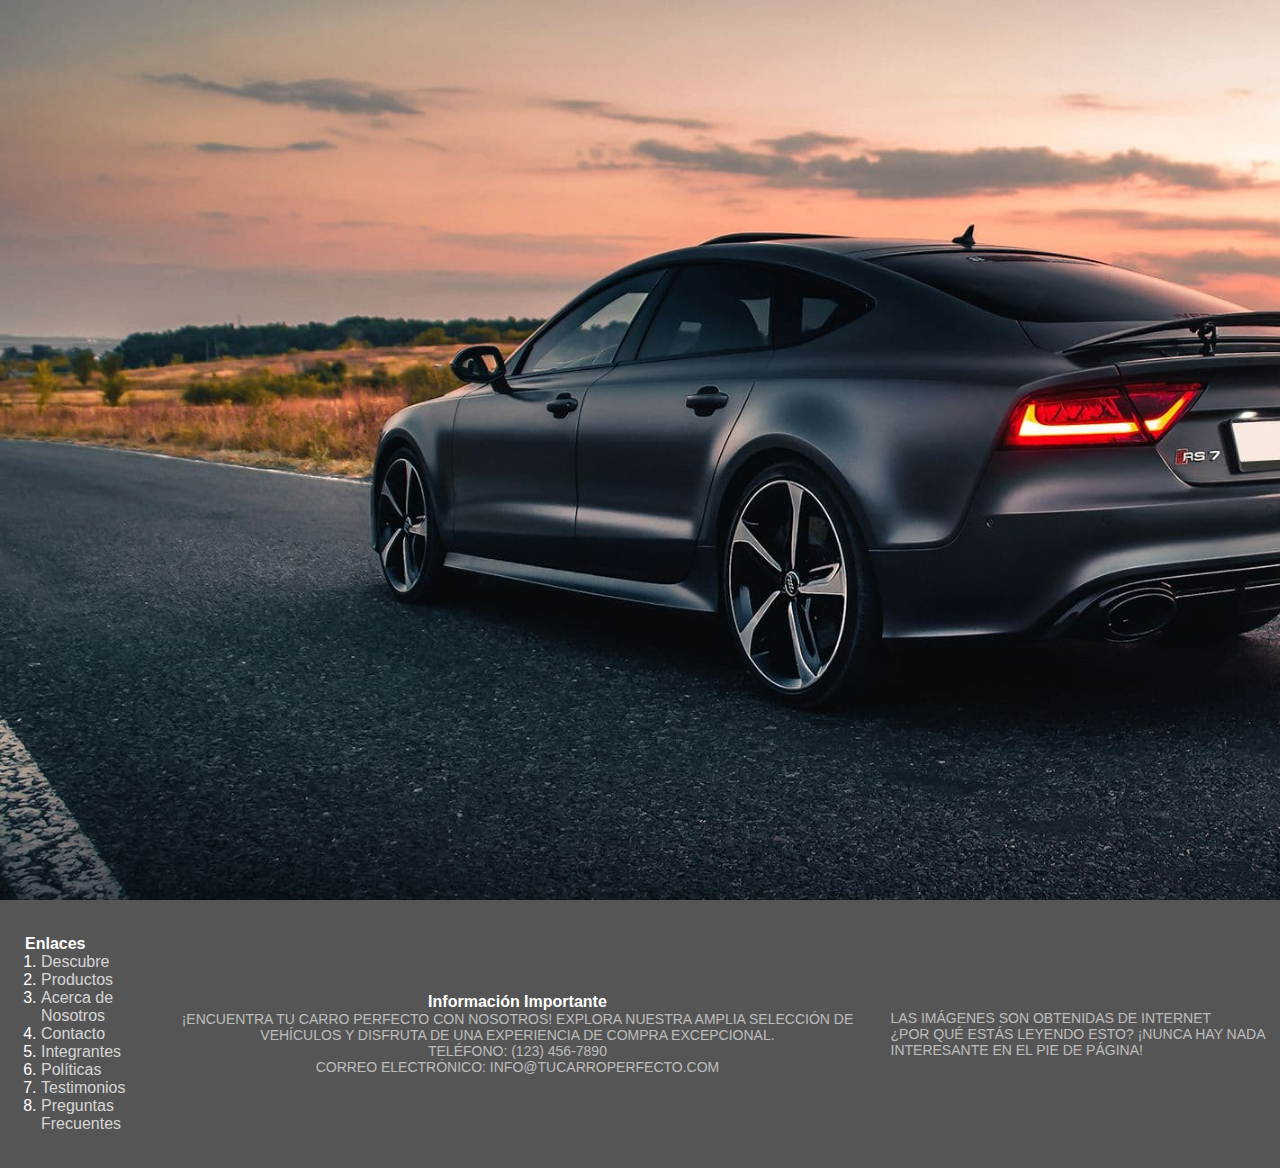
<file: index.html>
<!DOCTYPE html>
<html lang="en">

<head>
  <meta charset="UTF-8">
  <meta name="viewport" content="width=device-width, initial-scale=1.0">
  <title>Projecto HTML5 CCS</title>
  <link rel="stylesheet" href="css/main.css">
<meta name="keywords" content="HTML, carros, proyecto">
  <meta name="description" content="Esta pagina ofrece ventas de automóviles de segunda mano con enfoque en la calidad, la variedad y la confianza.">
</head>

  <body>
    <header>
      <h2><a href="/">AutosGarden</a></h2>
      <nav>
        <li><a href="pages/carros.html">Descubre</a></li>
        <li><a href="pages/products.html">Productos</a></li>
        <li><a href="pages/about.html">Acerca de Nosotros</a></li>
        <li><a href="pages/contact.html">Contacto</a></li>
        <li><a href="pages/integrantes.html">Integrantes</a></li>
        <li><a href="pages/policies.html">Politicas</a></li>
        <li><a href="pages/testi.html">Testimonios</a></li>
        <li><a href="pages/faq.html">FAQ</a></li>

      </nav>
    </header>

    <section class="hero">
      <div class="background-image"></div>
      <div class="hero-content-area">
        <h1>Conduce el auto de tus sueños HOY</h1>
        <h3>La vida es una fiesta</h3>
        <a href="pages/contact.html" class="btn">Contactanos Ahora!</a>
      </div>
    </section>

    <footer>
      <div class="footer-links" style="margin: 15px;">
        <h4>Enlaces</h4>
        <ol>
          <li><a href="pages/carros.html">Descubre</a></li>
          <li><a href="pages/products.html">Productos</a></li>
          <li><a href="pages/about.html">Acerca de Nosotros</a></li>
          <li><a href="pages/contact.html">Contacto</a></li>
          <li><a href="pages/integrantes.html">Integrantes</a></li>
          <li><a href="pages/policies.html">Políticas</a></li>
          <li><a href="pages/testi.html">Testimonios</a></li>
          <li><a href="pages/faq.html">Preguntas Frecuentes</a></li>
        </ol>
      </div>
      <div class="footer-info" style="text-align: center; margin: 15px;">
        <h4>Información Importante</h4>
        <p>¡Encuentra tu carro perfecto con nosotros! Explora nuestra amplia
          selección de vehículos y disfruta de una experiencia de compra excepcional.</p>
        <p>Teléfono: (123) 456-7890</p>
        <p>Correo electrónico: info@tucarroperfecto.com</p>
      </div>
      <div class="footer-disclaimer">
        <p>Las imágenes son obtenidas de internet</p>
        <p>¿Por qué estás leyendo esto? ¡Nunca hay nada interesante en el pie de página!</p>
      </div>
    </footer>

  </body>

</html>
</file>
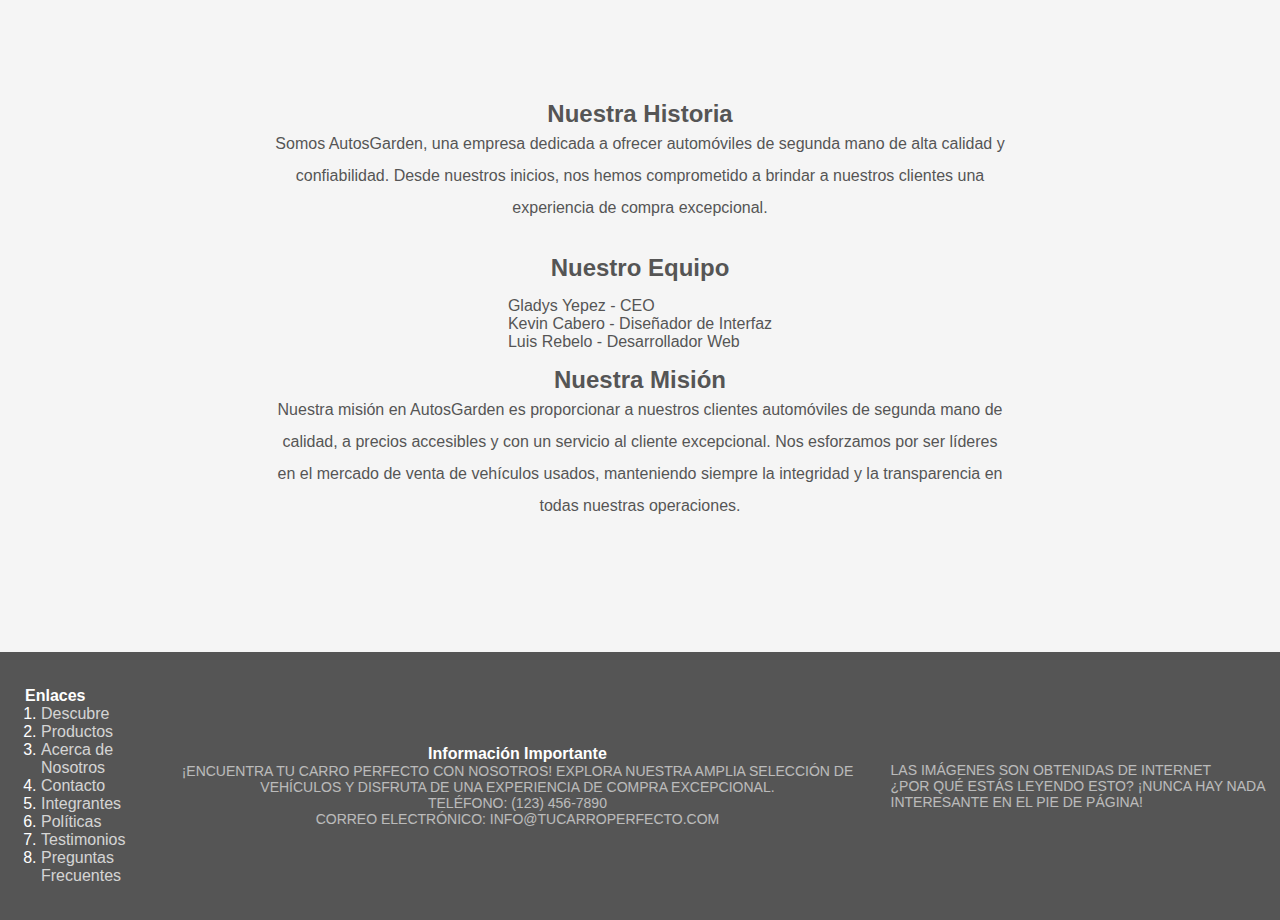
<file: pages/about.html>
<!DOCTYPE html>
<html lang="en">

<head>
  <meta charset="UTF-8">
  <meta name="viewport" content="width=device-width, initial-scale=1.0">
  <title>Projecto HTML5 CCS</title>
  <link rel="stylesheet" href="../css/main.css">
<meta name="keywords" content="HTML, carros, proyecto">
  <meta name="description" content="Esta pagina ofrece ventas de automóviles de segunda mano con enfoque en la calidad, la variedad y la confianza.">
</head>

  <body>
    <header>
      <h2><a href="../index.html">AutosGarden</a></h2>
      <nav>
        <li><a href="carros.html">Descubre</a></li>
        <li><a href="products.html">Productos</a></li>
        <li><a href="about.html">Acerca de Nosotros</a></li>
        <li><a href="contact.html">Contacto</a></li>
        <li><a href="integrantes.html">Integrantes</a></li>
        <li><a href="policies.html">Politicas</a></li>
        <li><a href="testi.html">Testimonios</a></li>
        <li><a href="faq.html">FAQ</a></li>

      </nav>
    </header>
    <section class="about-us">
      <h2>Nuestra Historia</h2>
      <p>Somos AutosGarden, una empresa dedicada a ofrecer automóviles de segunda mano de alta calidad y confiabilidad. Desde nuestros inicios, nos hemos comprometido a brindar a nuestros clientes una experiencia de compra excepcional.</p>
      <h2>Nuestro Equipo</h2>
      <div style="margin: 15px;">

        <ul>
            <li>Gladys Yepez - CEO</li>
            <li>Kevin Cabero - Diseñador de Interfaz</li>
            <li>Luis Rebelo - Desarrollador Web</li>
        </ul>
      </div>
      <h2>Nuestra Misión</h2>
      <p>Nuestra misión en AutosGarden es proporcionar a nuestros clientes automóviles de segunda mano de calidad, a precios accesibles y con un servicio al cliente excepcional. Nos esforzamos por ser líderes en el mercado de venta de vehículos usados, manteniendo siempre la integridad y la transparencia en todas nuestras operaciones.</p>
  </section>
    
    <footer>
      <div class="footer-links" style="margin: 15px;">
        <h4>Enlaces</h4>
        <ol>
          <li><a href="carros.html">Descubre</a></li>
          <li><a href="products.html">Productos</a></li>
          <li><a href="about.html">Acerca de Nosotros</a></li>
          <li><a href="contact.html">Contacto</a></li>
          <li><a href="integrantes.html">Integrantes</a></li>
          <li><a href="policies.html">Políticas</a></li>
          <li><a href="testi.html">Testimonios</a></li>
          <li><a href="faq.html">Preguntas Frecuentes</a></li>
        </ol>
      </div>
      <div class="footer-info" style="text-align: center; margin: 15px;">
        <h4>Información Importante</h4>
        <p>¡Encuentra tu carro perfecto con nosotros! Explora nuestra amplia
          selección de vehículos y disfruta de una experiencia de compra excepcional.</p>
        <p>Teléfono: (123) 456-7890</p>
        <p>Correo electrónico: info@tucarroperfecto.com</p>
      </div>
      <div class="footer-disclaimer">
        <p>Las imágenes son obtenidas de internet</p>
        <p>¿Por qué estás leyendo esto? ¡Nunca hay nada interesante en el pie de página!</p>
      </div>
    </footer>

  </body>

</html>
</file>
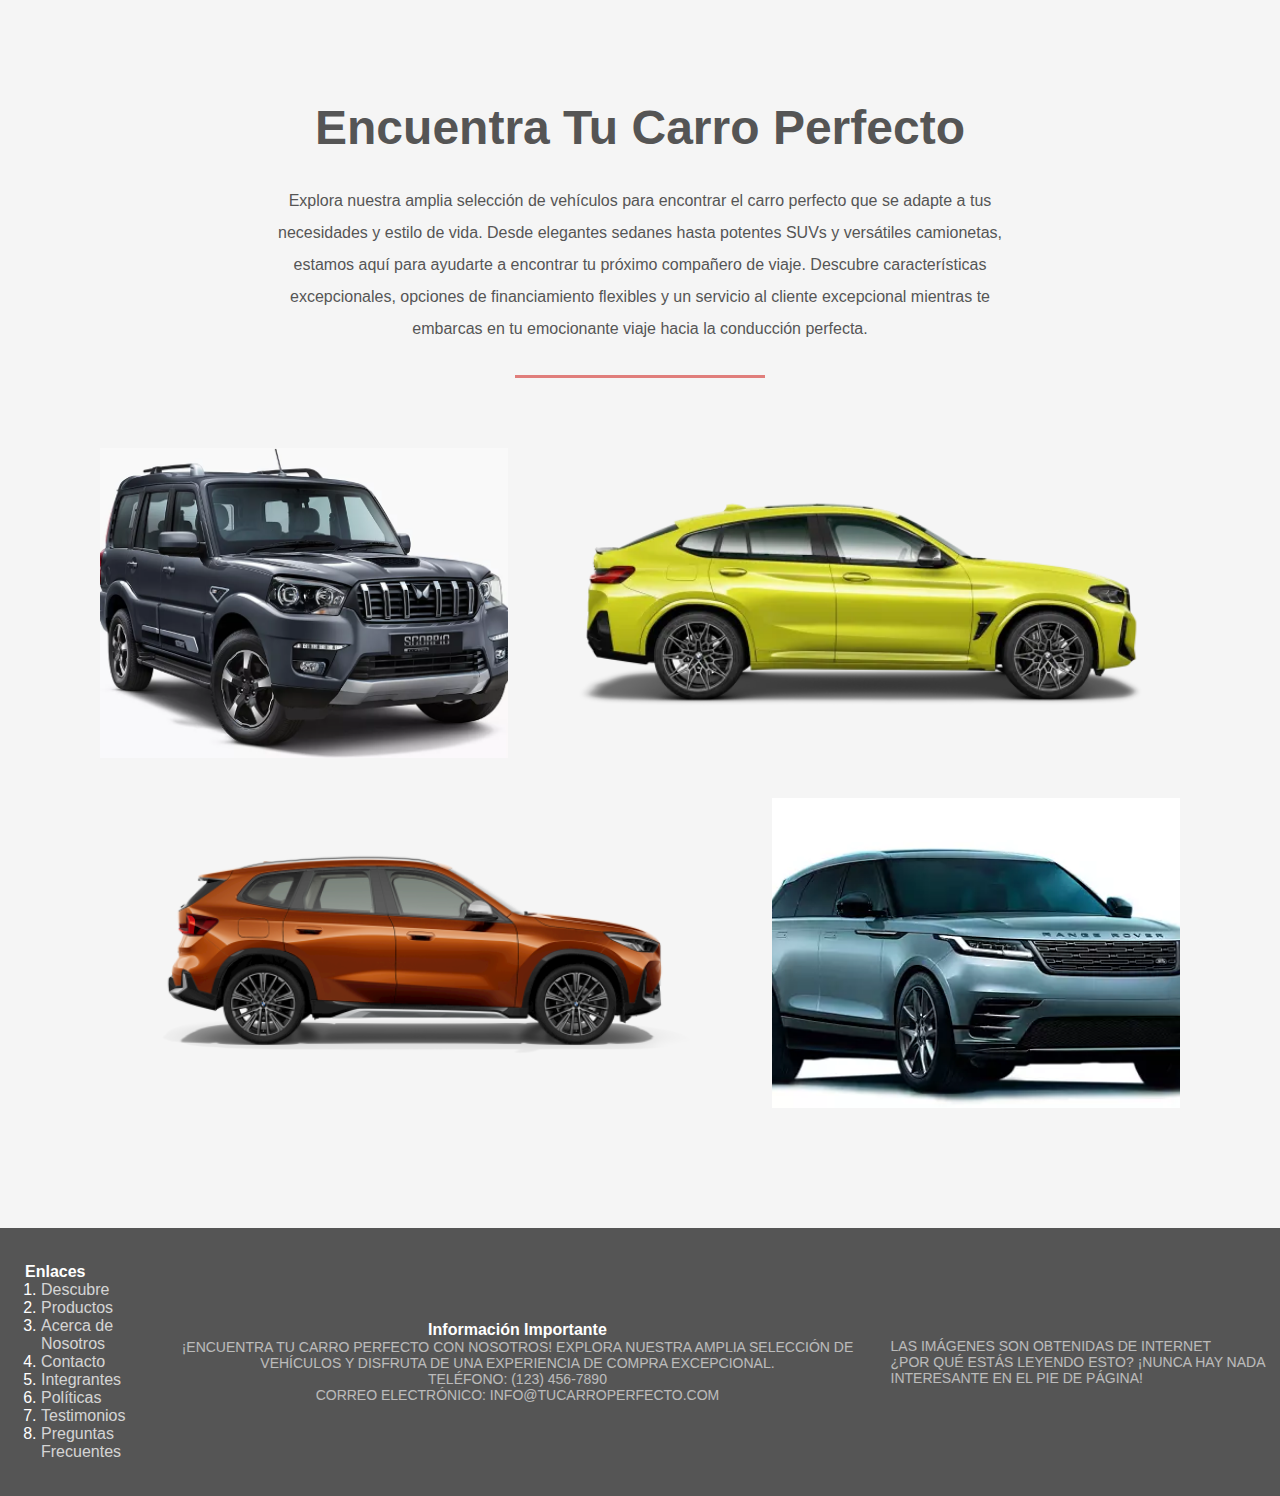
<file: pages/carros.html>
<!DOCTYPE html>
<html lang="en">

<head>
  <meta charset="UTF-8">
  <meta name="viewport" content="width=device-width, initial-scale=1.0">
  <title>Projecto HTML5 CCS</title>
  <link rel="stylesheet" href="../css/main.css">
<meta name="keywords" content="HTML, carros, proyecto">
  <meta name="description" content="Esta pagina ofrece ventas de automóviles de segunda mano con enfoque en la calidad, la variedad y la confianza.">
</head>

  <body>
    <header>
      <h2><a href="../index.html">AutosGarden</a></h2>
      <nav>
        <li><a href="carros.html">Descubre</a></li>
        <li><a href="products.html">Productos</a></li>
        <li><a href="about.html">Acerca de Nosotros</a></li>
        <li><a href="contact.html">Contacto</a></li>
        <li><a href="integrantes.html">Integrantes</a></li>
        <li><a href="policies.html">Politicas</a></li>
        <li><a href="testi.html">Testimonios</a></li>
        <li><a href="faq.html">FAQ</a></li>

      </nav>
    </header>


    <section class="destinations">
      <h3 class="title">Encuentra tu carro Perfecto</h3>
      <p>Explora nuestra amplia selección de vehículos para encontrar el carro perfecto que se adapte a tus necesidades
        y estilo de vida. Desde elegantes sedanes hasta potentes SUVs y versátiles camionetas, estamos aquí para
        ayudarte a encontrar tu próximo compañero de viaje. Descubre características excepcionales, opciones de
        financiamiento flexibles y un servicio al cliente excepcional mientras te embarcas en tu emocionante viaje hacia
        la conducción perfecta.</p>
      <hr>

      <ul class="grid">
        <li class="medium image-1"></li>
        <li class="md-large image-2"></li>
        <li class="md-large image-3"></li>
        <li class="medium image-4"></li>
      </ul>
    </section>

  
    <footer>
      <div class="footer-links" style="margin: 15px;">
        <h4>Enlaces</h4>
        <ol>
          <li><a href="carros.html">Descubre</a></li>
          <li><a href="products.html">Productos</a></li>
          <li><a href="about.html">Acerca de Nosotros</a></li>
          <li><a href="contact.html">Contacto</a></li>
          <li><a href="integrantes.html">Integrantes</a></li>
          <li><a href="policies.html">Políticas</a></li>
          <li><a href="testi.html">Testimonios</a></li>
          <li><a href="faq.html">Preguntas Frecuentes</a></li>
        </ol>
      </div>
      <div class="footer-info" style="text-align: center; margin: 15px;">
        <h4>Información Importante</h4>
        <p>¡Encuentra tu carro perfecto con nosotros! Explora nuestra amplia
          selección de vehículos y disfruta de una experiencia de compra excepcional.</p>
        <p>Teléfono: (123) 456-7890</p>
        <p>Correo electrónico: info@tucarroperfecto.com</p>
      </div>
      <div class="footer-disclaimer">
        <p>Las imágenes son obtenidas de internet</p>
        <p>¿Por qué estás leyendo esto? ¡Nunca hay nada interesante en el pie de página!</p>
      </div>
    </footer>

  </body>

</html>
</file>
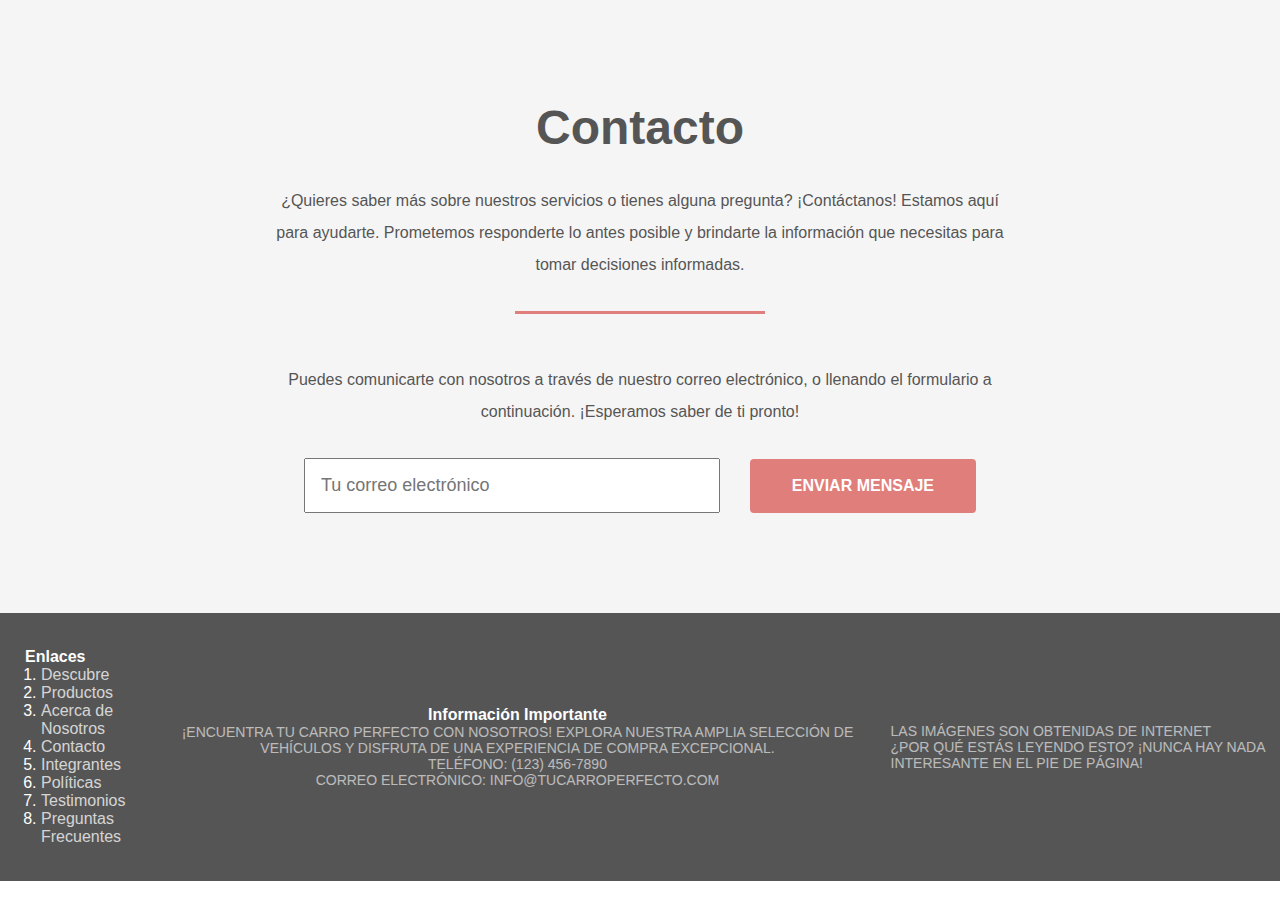
<file: pages/contact.html>
<!DOCTYPE html>
<html lang="en">

<head>
  <meta charset="UTF-8">
  <meta name="viewport" content="width=device-width, initial-scale=1.0">
  <title>Projecto HTML5 CCS</title>
  <link rel="stylesheet" href="../css/main.css">
<meta name="keywords" content="HTML, carros, proyecto">
  <meta name="description" content="Esta pagina ofrece ventas de automóviles de segunda mano con enfoque en la calidad, la variedad y la confianza.">
</head>

  <body>
    <header>
      <h2><a href="../index.html">AutosGarden</a></h2>
      <nav>
        <li><a href="carros.html">Descubre</a></li>
        <li><a href="products.html">Productos</a></li>
        <li><a href="about.html">Acerca de Nosotros</a></li>
        <li><a href="contact.html">Contacto</a></li>
        <li><a href="integrantes.html">Integrantes</a></li>
        <li><a href="policies.html">Politicas</a></li>
        <li><a href="testi.html">Testimonios</a></li>
        <li><a href="faq.html">FAQ</a></li>

      </nav>
    </header>


    <section class="contact">
      <h3 class="title">Contacto</h3>
      <p>¿Quieres saber más sobre nuestros servicios o tienes alguna pregunta? ¡Contáctanos! Estamos aquí para ayudarte.
        Prometemos responderte lo antes posible y brindarte la información que necesitas para tomar decisiones
        informadas.</p>
      <hr>
      <p>Puedes comunicarte con nosotros a través de nuestro correo electrónico, o llenando el formulario a
        continuación. ¡Esperamos saber de ti pronto!</p>
      <form>
        <input type="email" placeholder="Tu correo electrónico">
        <a href="#" class="btn">Enviar mensaje</a>
      </form>
    </section>


    <footer>
      <div class="footer-links" style="margin: 15px;">
        <h4>Enlaces</h4>
        <ol>
          <li><a href="carros.html">Descubre</a></li>
          <li><a href="products.html">Productos</a></li>
          <li><a href="about.html">Acerca de Nosotros</a></li>
          <li><a href="contact.html">Contacto</a></li>
          <li><a href="integrantes.html">Integrantes</a></li>
          <li><a href="policies.html">Políticas</a></li>
          <li><a href="testi.html">Testimonios</a></li>
          <li><a href="faq.html">Preguntas Frecuentes</a></li>
        </ol>
      </div>
      <div class="footer-info" style="text-align: center; margin: 15px;">
        <h4>Información Importante</h4>
        <p>¡Encuentra tu carro perfecto con nosotros! Explora nuestra amplia
          selección de vehículos y disfruta de una experiencia de compra excepcional.</p>
        <p>Teléfono: (123) 456-7890</p>
        <p>Correo electrónico: info@tucarroperfecto.com</p>
      </div>
      <div class="footer-disclaimer">
        <p>Las imágenes son obtenidas de internet</p>
        <p>¿Por qué estás leyendo esto? ¡Nunca hay nada interesante en el pie de página!</p>
      </div>
    </footer>

  </body>

</html>
</file>
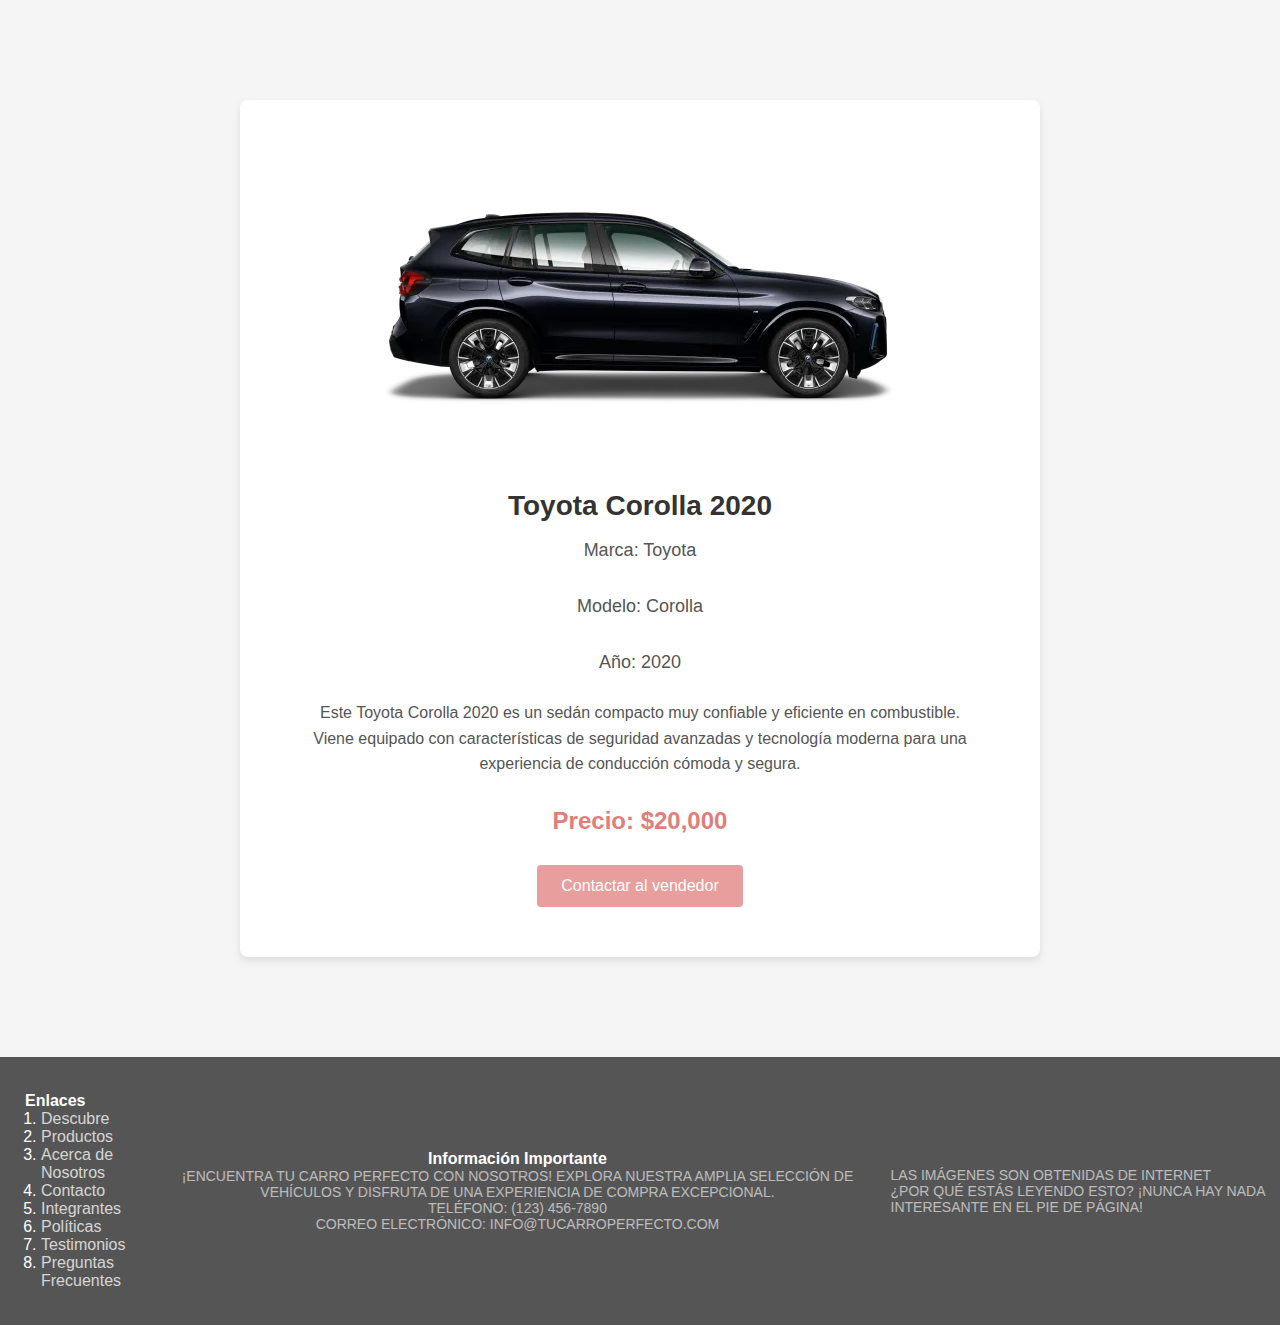
<file: pages/detalles.html>
<!DOCTYPE html>
<html lang="en">

<head>
  <meta charset="UTF-8">
  <meta name="viewport" content="width=device-width, initial-scale=1.0">
  <title>Projecto HTML5 CCS</title>
  <link rel="stylesheet" href="../css/main.css">
<meta name="keywords" content="HTML, carros, proyecto">
  <meta name="description" content="Esta pagina ofrece ventas de automóviles de segunda mano con enfoque en la calidad, la variedad y la confianza.">
</head>

  <body>
    <header>
      <h2><a href="../index.html">AutosGarden</a></h2>
      <nav>
        <li><a href="carros.html">Descubre</a></li>
        <li><a href="products.html">Productos</a></li>
        <li><a href="about.html">Acerca de Nosotros</a></li>
        <li><a href="contact.html">Contacto</a></li>
        <li><a href="integrantes.html">Integrantes</a></li>
        <li><a href="policies.html">Politicas</a></li>
        <li><a href="testi.html">Testimonios</a></li>
        <li><a href="faq.html">FAQ</a></li>

      </nav>
    </header>
    <section>

      <div class="vehicle-details">
        <img src="../imagenes/car1.webp" alt="Imagen del vehículo" class="vehicle-image">
        <h2 class="vehicle-title">Toyota Corolla 2020</h2>
        <p class="vehicle-info">Marca: Toyota</p>
        <p class="vehicle-info">Modelo: Corolla</p>
        <p class="vehicle-info">Año: 2020</p>
        <p class="vehicle-description">Este Toyota Corolla 2020 es un sedán compacto muy confiable y eficiente en
          combustible. Viene equipado con características de seguridad avanzadas y tecnología moderna para una experiencia
          de conducción cómoda y segura.</p>
        <p class="vehicle-price">Precio: $20,000</p>
        <a href="contact.html" class="contact-dealer-button">Contactar al vendedor</a>
      </div>
    </section>
    <footer>
      <div class="footer-links" style="margin: 15px;">
        <h4>Enlaces</h4>
        <ol>
          <li><a href="carros.html">Descubre</a></li>
          <li><a href="products.html">Productos</a></li>
          <li><a href="about.html">Acerca de Nosotros</a></li>
          <li><a href="contact.html">Contacto</a></li>
          <li><a href="integrantes.html">Integrantes</a></li>
          <li><a href="policies.html">Políticas</a></li>
          <li><a href="testi.html">Testimonios</a></li>
          <li><a href="faq.html">Preguntas Frecuentes</a></li>
        </ol>
      </div>
      <div class="footer-info" style="text-align: center; margin: 15px;">
        <h4>Información Importante</h4>
        <p>¡Encuentra tu carro perfecto con nosotros! Explora nuestra amplia
          selección de vehículos y disfruta de una experiencia de compra excepcional.</p>
        <p>Teléfono: (123) 456-7890</p>
        <p>Correo electrónico: info@tucarroperfecto.com</p>
      </div>
      <div class="footer-disclaimer">
        <p>Las imágenes son obtenidas de internet</p>
        <p>¿Por qué estás leyendo esto? ¡Nunca hay nada interesante en el pie de página!</p>
      </div>
    </footer>

  </body>

</html>
</file>
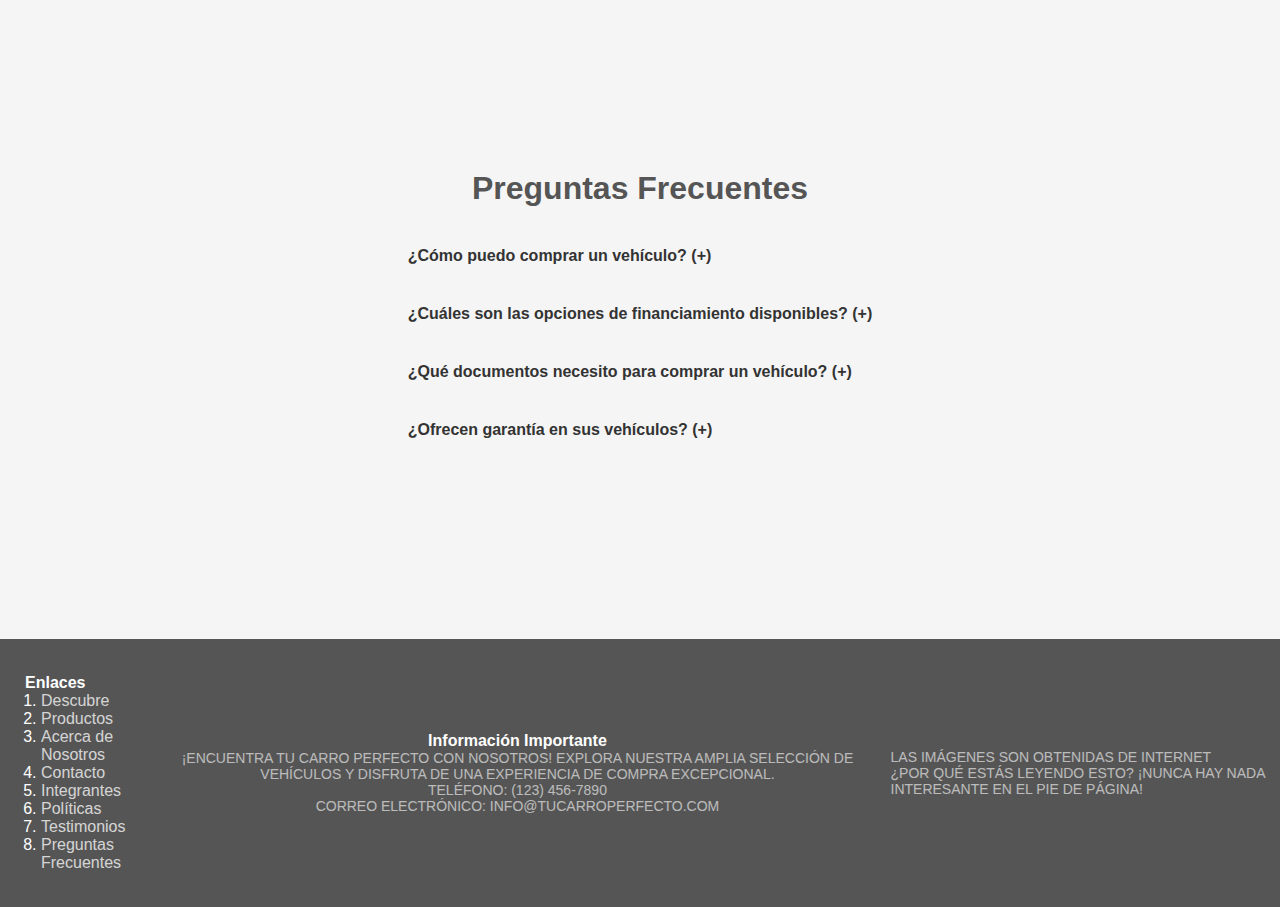
<file: pages/faq.html>
<!DOCTYPE html>
<html lang="en">

<head>
  <meta charset="UTF-8">
  <meta name="viewport" content="width=device-width, initial-scale=1.0">
  <title>Projecto HTML5 CCS</title>
  <link rel="stylesheet" href="../css/main.css">
<meta name="keywords" content="HTML, carros, proyecto">
  <meta name="description" content="Esta pagina ofrece ventas de automóviles de segunda mano con enfoque en la calidad, la variedad y la confianza.">
</head>

  <body>
    <header>
      <h2><a href="../index.html">AutosGarden</a></h2>
      <nav>
        <li><a href="carros.html">Descubre</a></li>
        <li><a href="products.html">Productos</a></li>
        <li><a href="about.html">Acerca de Nosotros</a></li>
        <li><a href="contact.html">Contacto</a></li>
        <li><a href="integrantes.html">Integrantes</a></li>
        <li><a href="policies.html">Politicas</a></li>
        <li><a href="testi.html">Testimonios</a></li>
        <li><a href="faq.html">FAQ</a></li>

      </nav>
    </header>

    <section>

      <div class="faq">
        <h1>Preguntas Frecuentes</h1>
  
        <div class="faq-item">
          <input type="checkbox" id="question1">
          <label for="question1" class="question">¿Cómo puedo comprar un vehículo?  (+)</label>
          <div class="answer">
            <p>Para comprar un vehículo, puedes navegar por nuestro catálogo en línea, seleccionar el vehículo que te
              interese y contactar a nuestro equipo de ventas para obtener más información y programar una cita.</p>
          </div>
        </div>
  
        <div class="faq-item">
          <input type="checkbox" id="question2">
          <label for="question2" class="question">¿Cuáles son las opciones de financiamiento disponibles? (+)</label>
          <div class="answer">
            <p>Ofrecemos varias opciones de financiamiento para adaptarnos a tus necesidades. Puedes comunicarte con
              nuestro departamento de financiamiento para obtener más detalles y solicitar una cotización.</p>
          </div>
        </div>
  
        <div class="faq-item">
          <input type="checkbox" id="question3">
          <label for="question3" class="question">¿Qué documentos necesito para comprar un vehículo? (+)</label>
          <div class="answer">
            <p>Los documentos necesarios pueden variar dependiendo de tu ubicación y la normativa local. Por lo general,
              necesitarás una identificación válida, comprobante de ingresos y dirección, así como también una licencia de
              conducir válida. Te recomendamos que te comuniques con nuestro equipo de ventas para obtener una lista
              completa de los documentos necesarios.</p>
          </div>
        </div>
  
        <div class="faq-item">
          <input type="checkbox" id="question4">
          <label for="question4" class="question">¿Ofrecen garantía en sus vehículos? (+)</label>
          <div class="answer">
            <p>Sí, todos nuestros vehículos vienen con una garantía estándar que cubre ciertos componentes mecánicos por
              un período específico de tiempo o kilometraje. Además, también ofrecemos opciones de garantía extendida para
              brindarte mayor tranquilidad. Para obtener más detalles sobre nuestras garantías, comunícate con nuestro
              equipo de ventas.</p>
          </div>
        </div>
  
      </div>
    </section>
    <footer>
      <div class="footer-links" style="margin: 15px;">
        <h4>Enlaces</h4>
        <ol>
          <li><a href="carros.html">Descubre</a></li>
          <li><a href="products.html">Productos</a></li>
          <li><a href="about.html">Acerca de Nosotros</a></li>
          <li><a href="contact.html">Contacto</a></li>
          <li><a href="integrantes.html">Integrantes</a></li>
          <li><a href="policies.html">Políticas</a></li>
          <li><a href="testi.html">Testimonios</a></li>
          <li><a href="faq.html">Preguntas Frecuentes</a></li>
        </ol>
      </div>
      <div class="footer-info" style="text-align: center; margin: 15px;">
        <h4>Información Importante</h4>
        <p>¡Encuentra tu carro perfecto con nosotros! Explora nuestra amplia
          selección de vehículos y disfruta de una experiencia de compra excepcional.</p>
        <p>Teléfono: (123) 456-7890</p>
        <p>Correo electrónico: info@tucarroperfecto.com</p>
      </div>
      <div class="footer-disclaimer">
        <p>Las imágenes son obtenidas de internet</p>
        <p>¿Por qué estás leyendo esto? ¡Nunca hay nada interesante en el pie de página!</p>
      </div>
    </footer>

  </body>

</html>
</file>
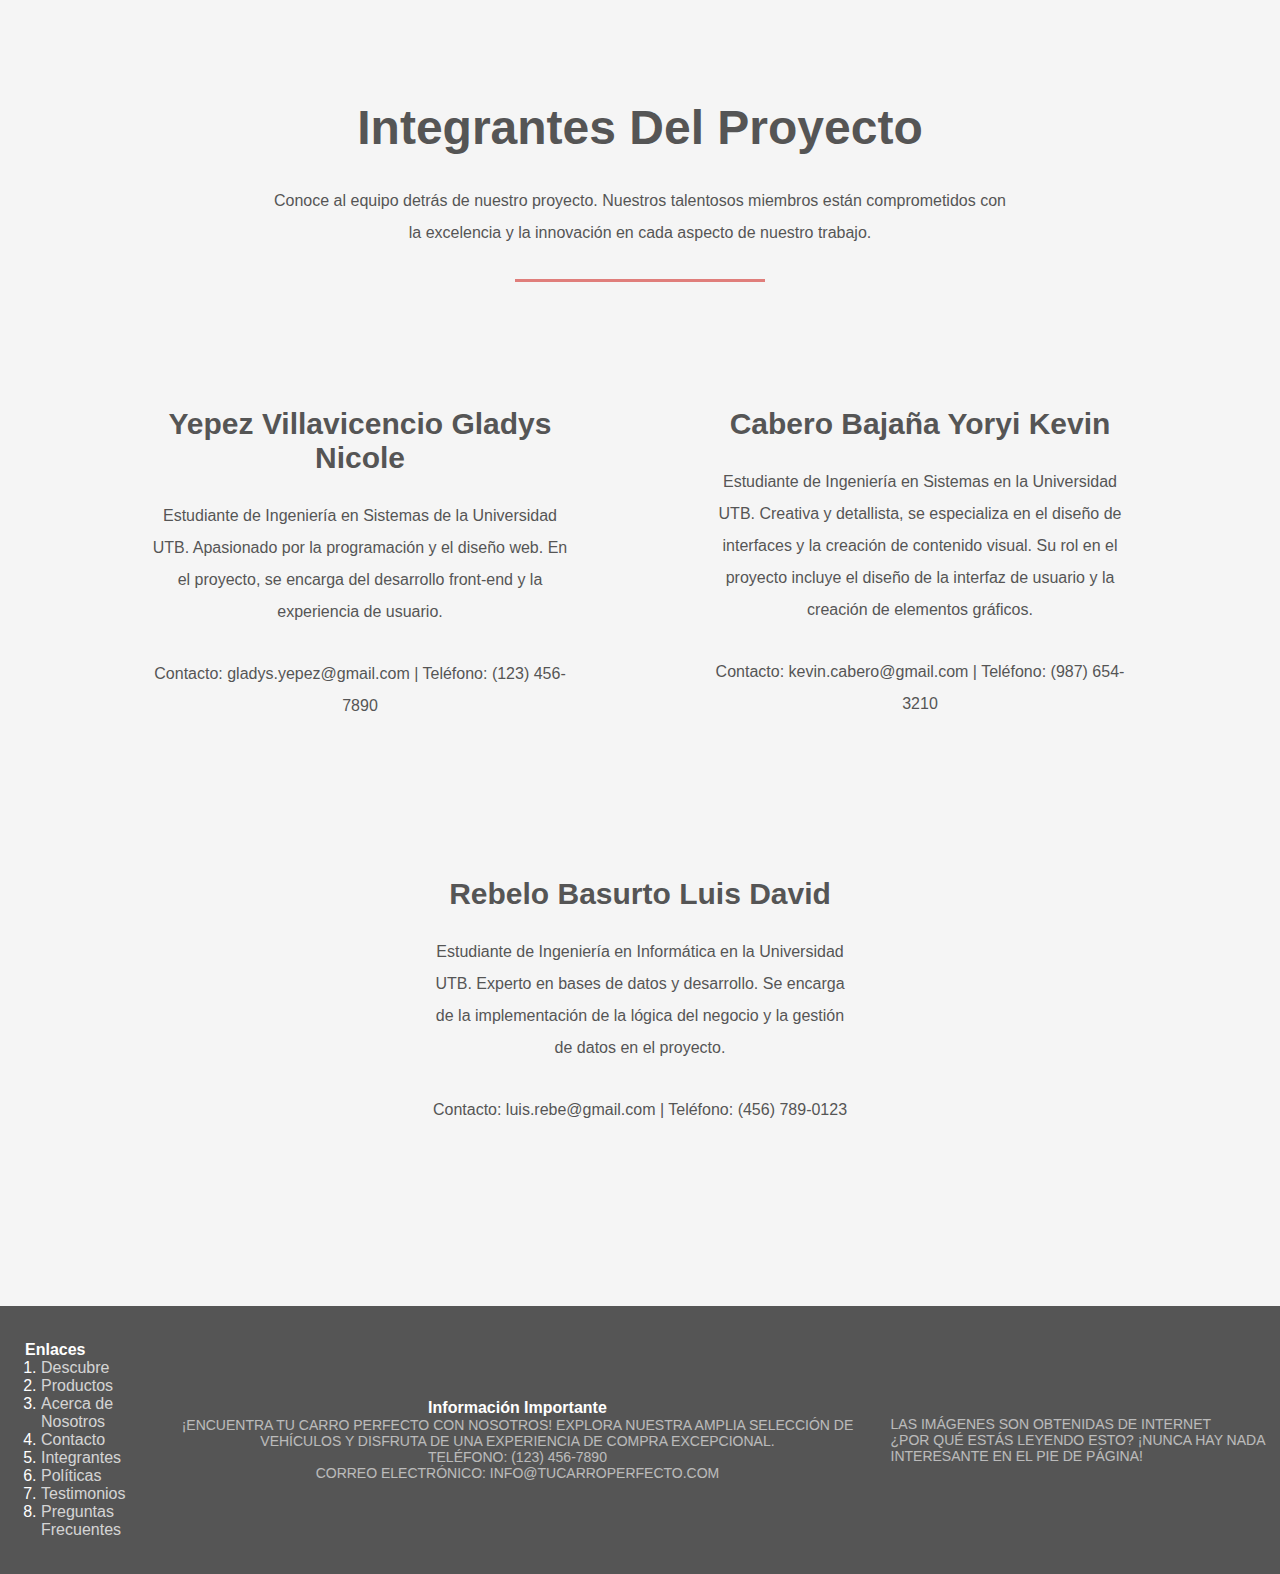
<file: pages/integrantes.html>
<!DOCTYPE html>
<html lang="en">

<head>
  <meta charset="UTF-8">
  <meta name="viewport" content="width=device-width, initial-scale=1.0">
  <title>Projecto HTML5 CCS</title>
  <link rel="stylesheet" href="../css/main.css">
<meta name="keywords" content="HTML, carros, proyecto">
  <meta name="description" content="Esta pagina ofrece ventas de automóviles de segunda mano con enfoque en la calidad, la variedad y la confianza.">
</head>

  <body>
    <header>
      <h2><a href="../index.html">AutosGarden</a></h2>
      <nav>
        <li><a href="carros.html">Descubre</a></li>
        <li><a href="products.html">Productos</a></li>
        <li><a href="about.html">Acerca de Nosotros</a></li>
        <li><a href="contact.html">Contacto</a></li>
        <li><a href="integrantes.html">Integrantes</a></li>
        <li><a href="policies.html">Politicas</a></li>
        <li><a href="testi.html">Testimonios</a></li>
        <li><a href="faq.html">FAQ</a></li>

      </nav>
    </header>

    <section class="packages">
      <h3 class="title">Integrantes del Proyecto</h3>
      <p>Conoce al equipo detrás de nuestro proyecto. Nuestros talentosos miembros están comprometidos con la excelencia
        y la innovación en cada aspecto de nuestro trabajo.</p>
      <hr>
      
      <ul class="grid">
        <li>
          <h4>Yepez Villavicencio Gladys Nicole</h4>
          <p>Estudiante de Ingeniería en Sistemas de la Universidad UTB. Apasionado por la programación y el diseño web.
            En el proyecto, se encarga del desarrollo front-end y la experiencia de usuario.</p>
          <p>Contacto: gladys.yepez@gmail.com | Teléfono: (123) 456-7890</p>
        </li>
        <li>
          <h4>Cabero Bajaña Yoryi Kevin</h4>
          <p>Estudiante de Ingeniería en Sistemas en la Universidad UTB. Creativa y detallista, se especializa en el diseño de
            interfaces y la creación de contenido visual. Su rol en el proyecto incluye el diseño de la interfaz de
            usuario y la creación de elementos gráficos.</p>
          <p>Contacto: kevin.cabero@gmail.com | Teléfono: (987) 654-3210</p>
        </li>
        <li>
          <h4>Rebelo Basurto Luis David</h4>
          <p>Estudiante de Ingeniería en Informática en la Universidad UTB. Experto en bases de datos y desarrollo. Se encarga de la implementación de la lógica del negocio y la gestión de datos en el proyecto.</p>
          <p>Contacto: luis.rebe@gmail.com | Teléfono: (456) 789-0123</p>
        </li>

      </ul>

    </section>


    <footer>
      <div class="footer-links" style="margin: 15px;">
        <h4>Enlaces</h4>
        <ol>
          <li><a href="carros.html">Descubre</a></li>
          <li><a href="products.html">Productos</a></li>
          <li><a href="about.html">Acerca de Nosotros</a></li>
          <li><a href="contact.html">Contacto</a></li>
          <li><a href="integrantes.html">Integrantes</a></li>
          <li><a href="policies.html">Políticas</a></li>
          <li><a href="testi.html">Testimonios</a></li>
          <li><a href="faq.html">Preguntas Frecuentes</a></li>
        </ol>
      </div>
      <div class="footer-info" style="text-align: center; margin: 15px;">
        <h4>Información Importante</h4>
        <p>¡Encuentra tu carro perfecto con nosotros! Explora nuestra amplia
          selección de vehículos y disfruta de una experiencia de compra excepcional.</p>
        <p>Teléfono: (123) 456-7890</p>
        <p>Correo electrónico: info@tucarroperfecto.com</p>
      </div>
      <div class="footer-disclaimer">
        <p>Las imágenes son obtenidas de internet</p>
        <p>¿Por qué estás leyendo esto? ¡Nunca hay nada interesante en el pie de página!</p>
      </div>
    </footer>

  </body>

</html>
</file>
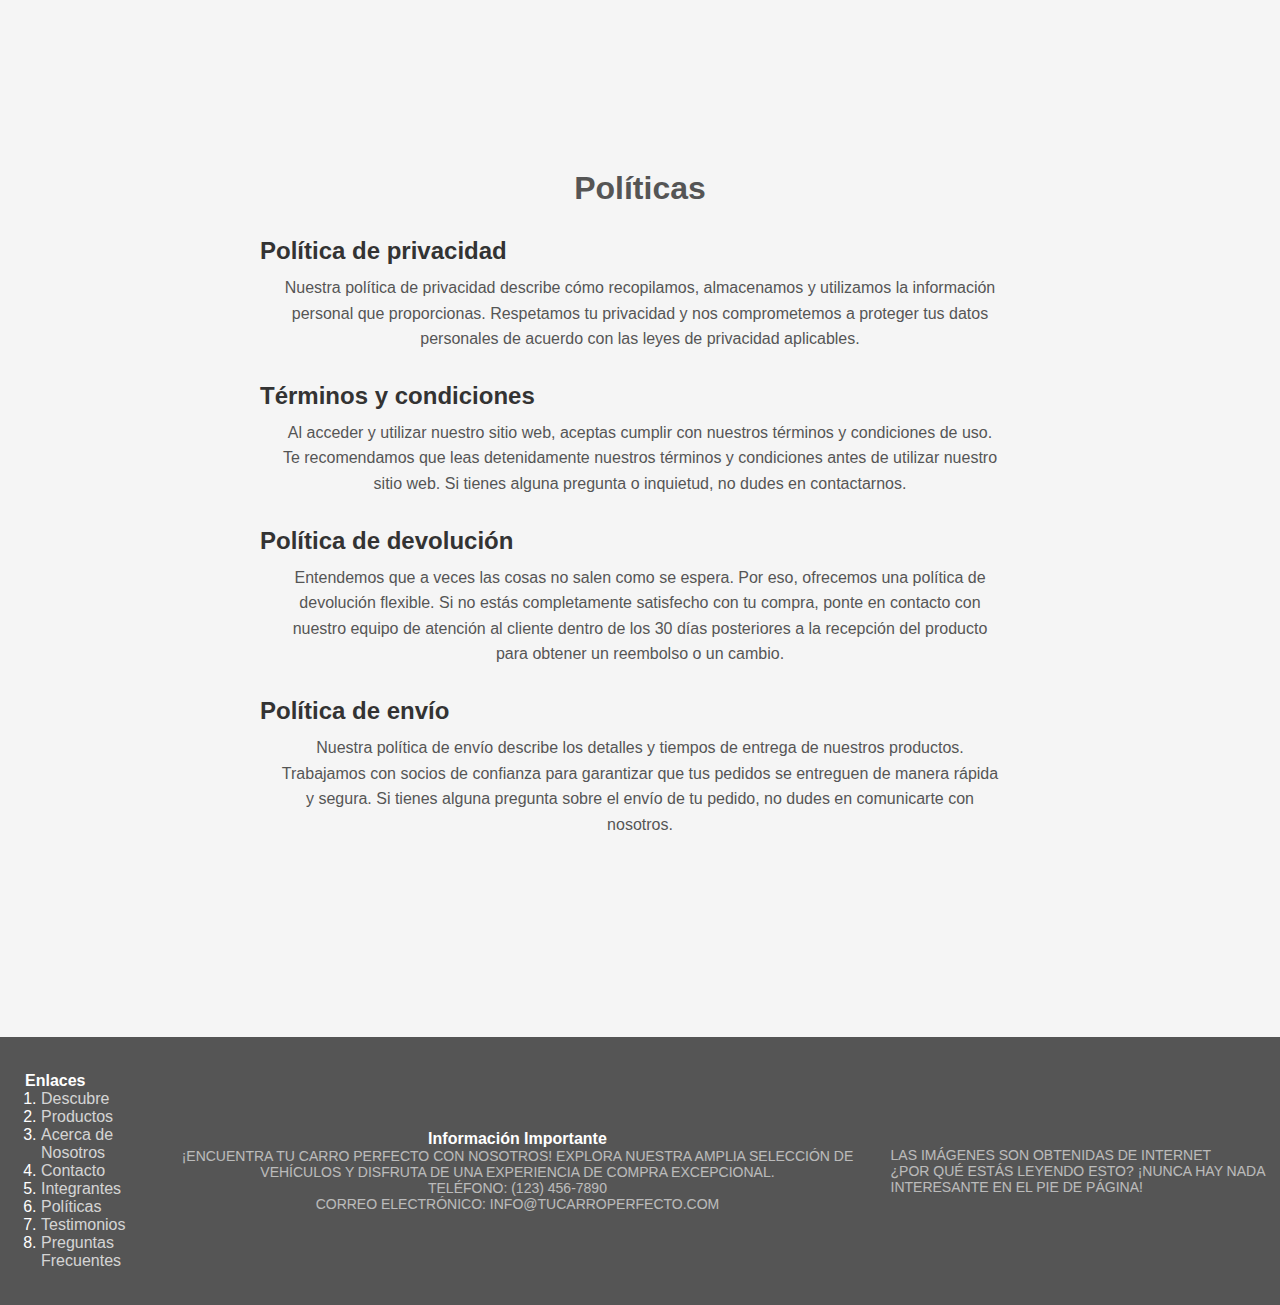
<file: pages/policies.html>
<!DOCTYPE html>
<html lang="en">

<head>
  <meta charset="UTF-8">
  <meta name="viewport" content="width=device-width, initial-scale=1.0">
  <title>Projecto HTML5 CCS</title>
  <link rel="stylesheet" href="../css/main.css">
<meta name="keywords" content="HTML, carros, proyecto">
  <meta name="description" content="Esta pagina ofrece ventas de automóviles de segunda mano con enfoque en la calidad, la variedad y la confianza.">
</head>

  <body>
    <header>
      <h2><a href="../index.html">AutosGarden</a></h2>
      <nav>
        <li><a href="carros.html">Descubre</a></li>
        <li><a href="products.html">Productos</a></li>
        <li><a href="about.html">Acerca de Nosotros</a></li>
        <li><a href="contact.html">Contacto</a></li>
        <li><a href="integrantes.html">Integrantes</a></li>
        <li><a href="policies.html">Politicas</a></li>
        <li><a href="testi.html">Testimonios</a></li>
        <li><a href="faq.html">FAQ</a></li>

      </nav>
    </header>

<section>

  <div class="policies">
    <h1>Políticas</h1>
    <div class="policy-item">
      <h2>Política de privacidad</h2>
      <p>Nuestra política de privacidad describe cómo recopilamos, almacenamos y utilizamos la información personal
        que proporcionas. Respetamos tu privacidad y nos comprometemos a proteger tus datos personales de acuerdo con
        las leyes de privacidad aplicables.</p>
    </div>

    <div class="policy-item">
      <h2>Términos y condiciones</h2>
      <p>Al acceder y utilizar nuestro sitio web, aceptas cumplir con nuestros términos y condiciones de uso. Te
        recomendamos que leas detenidamente nuestros términos y condiciones antes de utilizar nuestro sitio web. Si
        tienes alguna pregunta o inquietud, no dudes en contactarnos.</p>
    </div>

    <div class="policy-item">
      <h2>Política de devolución</h2>
      <p>Entendemos que a veces las cosas no salen como se espera. Por eso, ofrecemos una política de devolución
        flexible. Si no estás completamente satisfecho con tu compra, ponte en contacto con nuestro equipo de atención
        al cliente dentro de los 30 días posteriores a la recepción del producto para obtener un reembolso o un
        cambio.</p>
    </div>

    <div class="policy-item">
      <h2>Política de envío</h2>
      <p>Nuestra política de envío describe los detalles y tiempos de entrega de nuestros productos. Trabajamos con
        socios de confianza para garantizar que tus pedidos se entreguen de manera rápida y segura. Si tienes alguna
        pregunta sobre el envío de tu pedido, no dudes en comunicarte con nosotros.</p>
    </div>

  </div>
</section>
<footer>
  <div class="footer-links" style="margin: 15px;">
    <h4>Enlaces</h4>
    <ol>
      <li><a href="carros.html">Descubre</a></li>
      <li><a href="products.html">Productos</a></li>
      <li><a href="about.html">Acerca de Nosotros</a></li>
      <li><a href="contact.html">Contacto</a></li>
      <li><a href="integrantes.html">Integrantes</a></li>
      <li><a href="policies.html">Políticas</a></li>
      <li><a href="testi.html">Testimonios</a></li>
      <li><a href="faq.html">Preguntas Frecuentes</a></li>
    </ol>
  </div>
  <div class="footer-info" style="text-align: center; margin: 15px;">
    <h4>Información Importante</h4>
    <p>¡Encuentra tu carro perfecto con nosotros! Explora nuestra amplia
      selección de vehículos y disfruta de una experiencia de compra excepcional.</p>
    <p>Teléfono: (123) 456-7890</p>
    <p>Correo electrónico: info@tucarroperfecto.com</p>
  </div>
  <div class="footer-disclaimer">
    <p>Las imágenes son obtenidas de internet</p>
    <p>¿Por qué estás leyendo esto? ¡Nunca hay nada interesante en el pie de página!</p>
  </div>
</footer>

  </body>

</html>
</file>
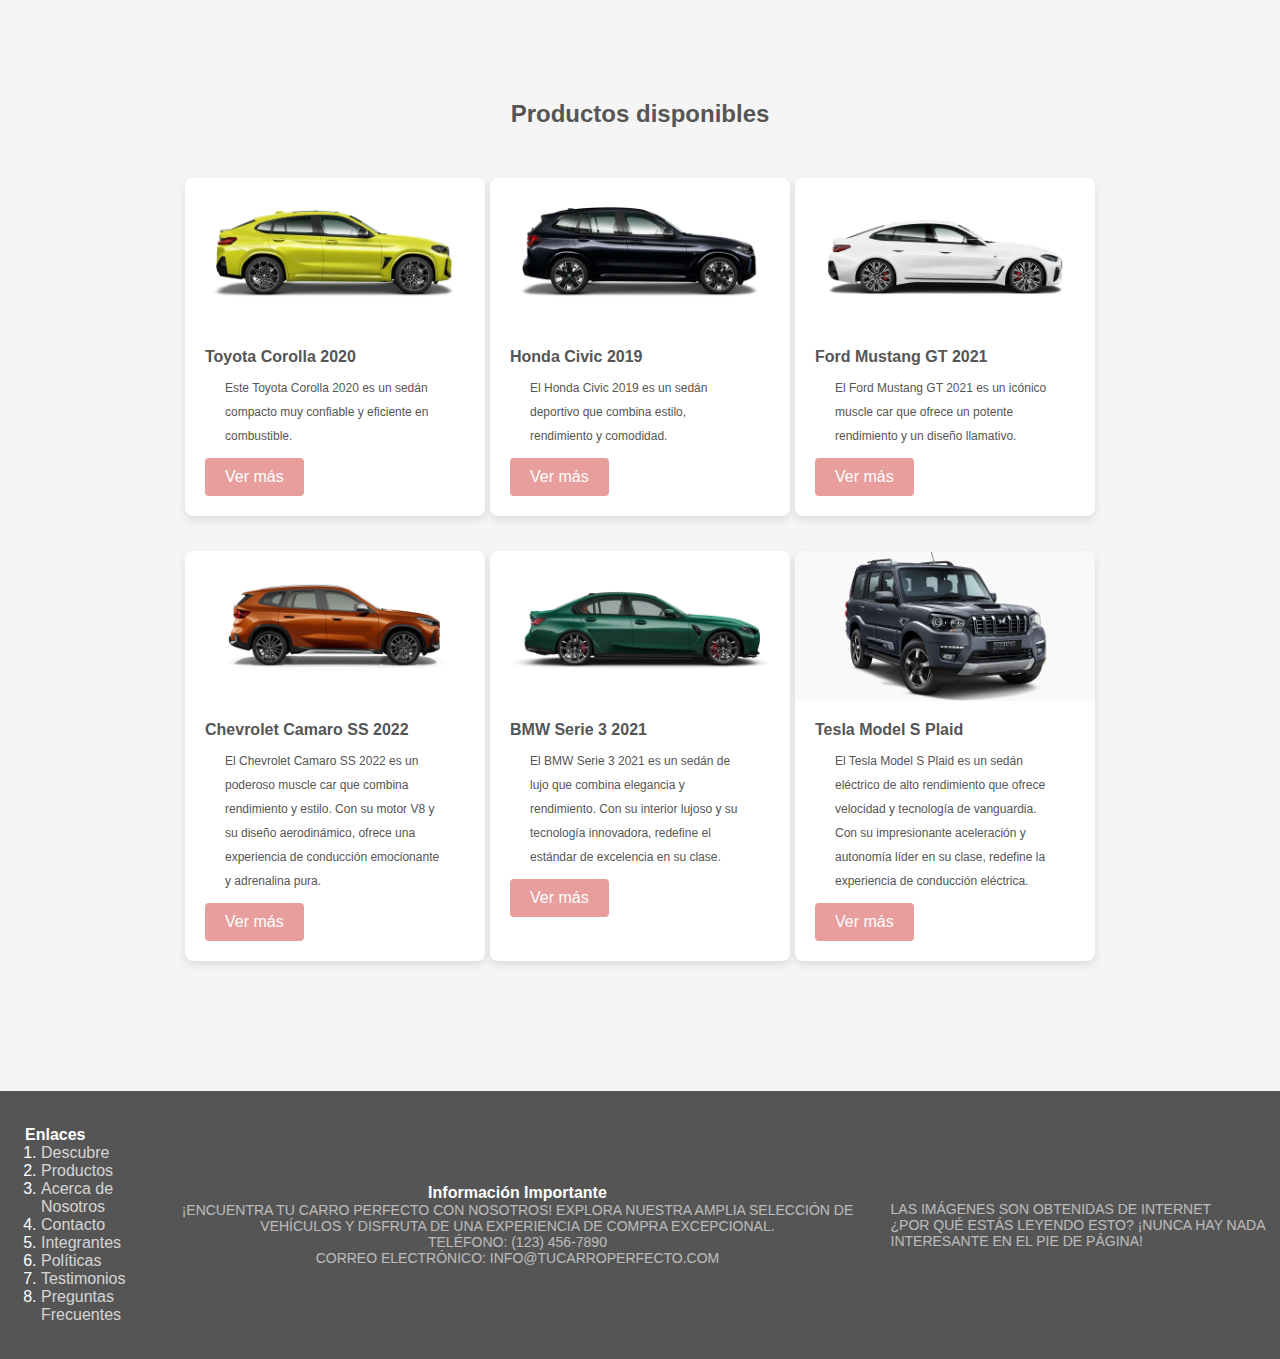
<file: pages/products.html>
<!DOCTYPE html>
<html lang="en">

<head>
  <meta charset="UTF-8">
  <meta name="viewport" content="width=device-width, initial-scale=1.0">
  <title>Projecto HTML5 CCS</title>
  <link rel="stylesheet" href="../css/main.css">
<meta name="keywords" content="HTML, carros, proyecto">
  <meta name="description" content="Esta pagina ofrece ventas de automóviles de segunda mano con enfoque en la calidad, la variedad y la confianza.">
</head>

  <body>
    <header>
      <h2><a href="../index.html">AutosGarden</a></h2>
      <nav>
        <li><a href="carros.html">Descubre</a></li>
        <li><a href="products.html">Productos</a></li>
        <li><a href="about.html">Acerca de Nosotros</a></li>
        <li><a href="contact.html">Contacto</a></li>
        <li><a href="integrantes.html">Integrantes</a></li>
        <li><a href="policies.html">Politicas</a></li>
        <li><a href="testi.html">Testimonios</a></li>
        <li><a href="faq.html">FAQ</a></li>

      </nav>
    </header>

    <section>
      <h2 style="font-size: x-large; padding-bottom: 50px;">Productos disponibles</h2>

      <div class="grid" style="gap: 5px;">
        <div class="card">
          <div class="card-image" style="background-image: url('../imagenes/car2.webp');"></div>
          <div class="card-content">
            <h3 class="card-title">Toyota Corolla 2020</h3>
            <p class="card-description">Este Toyota Corolla 2020 es un sedán compacto muy confiable y eficiente en
              combustible.</p>
            <a href="detalles.html" class="card-button">Ver más</a>
          </div>
        </div>

        <div class="card">
          <div class="card-image" style="background-image: url('../imagenes/car1.webp');"></div>
          <div class="card-content">
            <h3 class="card-title">Honda Civic 2019</h3>
            <p class="card-description">El Honda Civic 2019 es un sedán deportivo que combina estilo, rendimiento y
              comodidad.</p>
            <a href="detalles.html" class="card-button">Ver más</a>
          </div>
        </div>

        <div class="card">
          <div class="card-image" style="background-image: url('../imagenes/car4.webp');"></div>
          <div class="card-content">
            <h3 class="card-title">Ford Mustang GT 2021</h3>
            <p class="card-description">El Ford Mustang GT 2021 es un icónico muscle car que ofrece un potente
              rendimiento y un diseño llamativo.</p>
            <a href="detalles.html" class="card-button">Ver más</a>
          </div>
        </div>
        <div class="card">
          <div class="card-image" style="background-image: url('../imagenes/car3.png');"></div>
          <div class="card-content">
            <h3 class="card-title">Chevrolet Camaro SS 2022</h3>
            <p class="card-description">El Chevrolet Camaro SS 2022 es un poderoso muscle car que combina rendimiento y
              estilo. Con su motor V8 y su diseño aerodinámico, ofrece una experiencia de conducción emocionante y
              adrenalina pura.</p>
            <a href="detalles.html" class="card-button">Ver más</a>
          </div>
        </div>

        <div class="card">
          <div class="card-image" style="background-image: url('../imagenes/car5.webp');"></div>
          <div class="card-content">
            <h3 class="card-title">BMW Serie 3 2021</h3>
            <p class="card-description">El BMW Serie 3 2021 es un sedán de lujo que combina elegancia y rendimiento. Con
              su interior lujoso y su tecnología innovadora, redefine el estándar de excelencia en su clase.</p>
            <a href="detalles.html" class="card-button">Ver más</a>
          </div>
        </div>

        <div class="card">
          <div class="card-image" style="background-image: url('../imagenes/car6.webp');"></div>
          <div class="card-content">
            <h3 class="card-title">Tesla Model S Plaid</h3>
            <p class="card-description">El Tesla Model S Plaid es un sedán eléctrico de alto rendimiento que ofrece
              velocidad y tecnología de vanguardia. Con su impresionante aceleración y autonomía líder en su clase,
              redefine la experiencia de conducción eléctrica.</p>
            <a href="detalles.html" class="card-button">Ver más</a>
          </div>
        </div>
      </div>

    </section>

    <footer>
      <div class="footer-links" style="margin: 15px;">
        <h4>Enlaces</h4>
        <ol>
          <li><a href="carros.html">Descubre</a></li>
          <li><a href="products.html">Productos</a></li>
          <li><a href="about.html">Acerca de Nosotros</a></li>
          <li><a href="contact.html">Contacto</a></li>
          <li><a href="integrantes.html">Integrantes</a></li>
          <li><a href="policies.html">Políticas</a></li>
          <li><a href="testi.html">Testimonios</a></li>
          <li><a href="faq.html">Preguntas Frecuentes</a></li>
        </ol>
      </div>
      <div class="footer-info" style="text-align: center; margin: 15px;">
        <h4>Información Importante</h4>
        <p>¡Encuentra tu carro perfecto con nosotros! Explora nuestra amplia
          selección de vehículos y disfruta de una experiencia de compra excepcional.</p>
        <p>Teléfono: (123) 456-7890</p>
        <p>Correo electrónico: info@tucarroperfecto.com</p>
      </div>
      <div class="footer-disclaimer">
        <p>Las imágenes son obtenidas de internet</p>
        <p>¿Por qué estás leyendo esto? ¡Nunca hay nada interesante en el pie de página!</p>
      </div>
    </footer>

  </body>

</html>
</file>
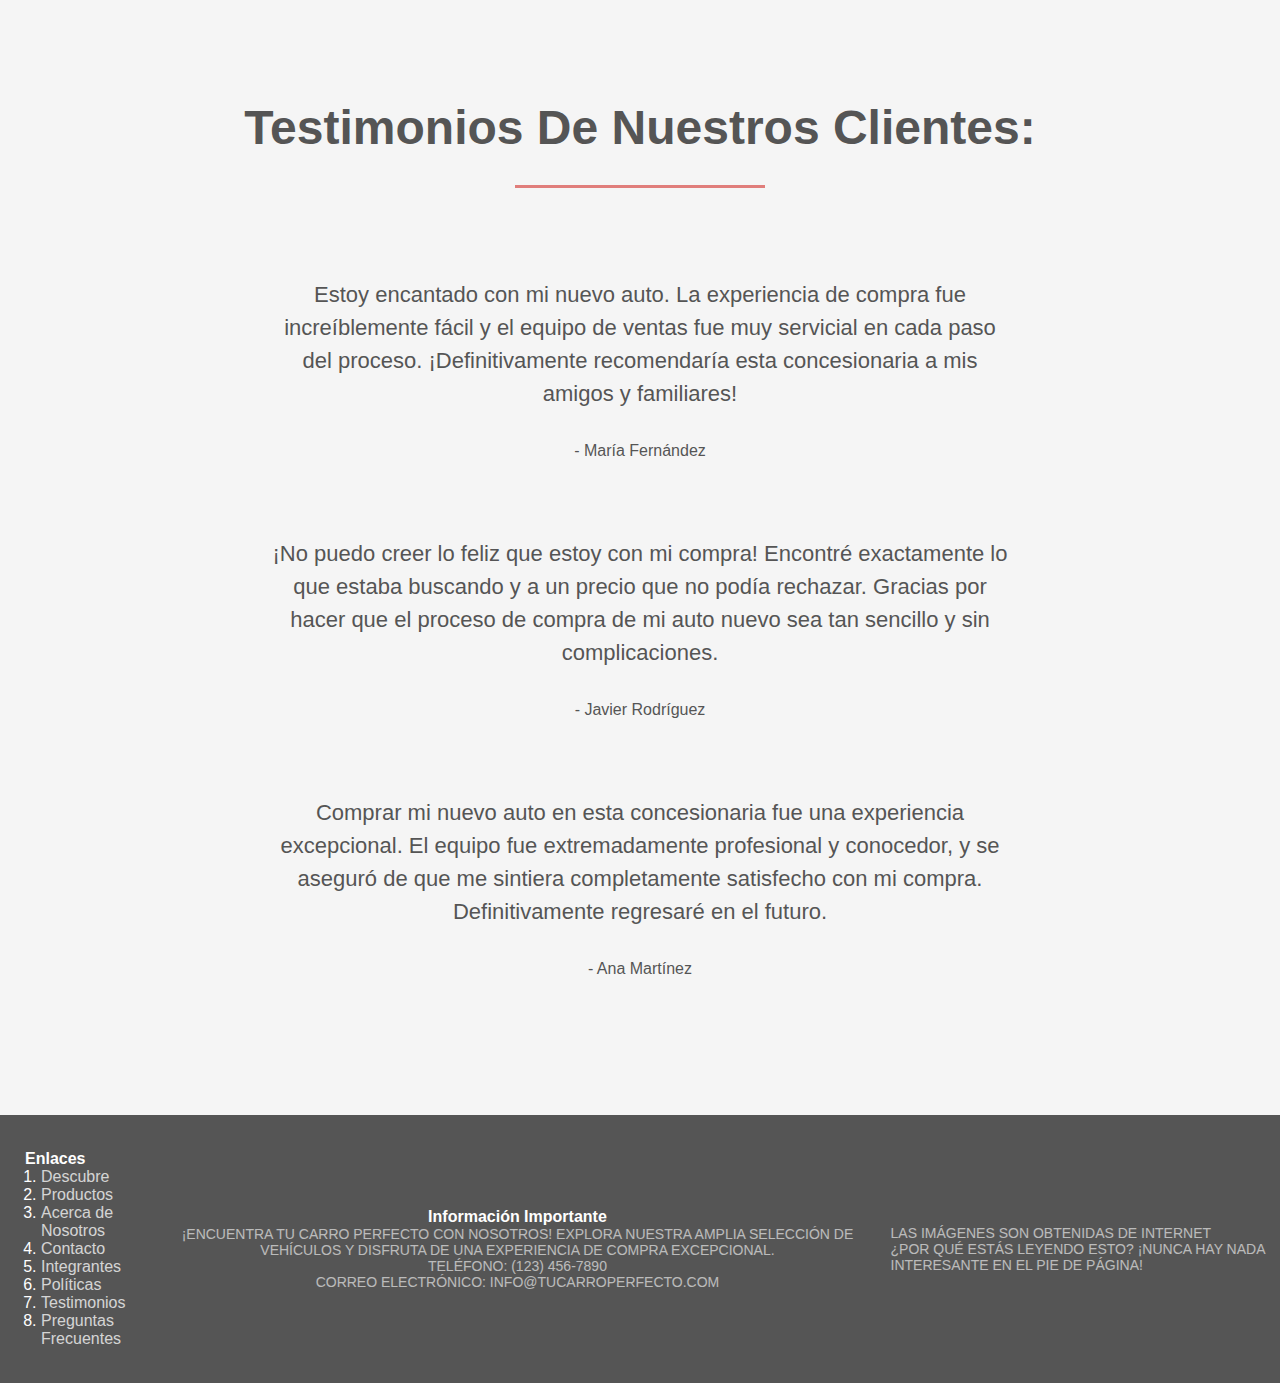
<file: pages/testi.html>
<!DOCTYPE html>
<html lang="en">

<head>
  <meta charset="UTF-8">
  <meta name="viewport" content="width=device-width, initial-scale=1.0">
  <title>Projecto HTML5 CCS</title>
  <link rel="stylesheet" href="../css/main.css">
<meta name="keywords" content="HTML, carros, proyecto">
  <meta name="description" content="Esta pagina ofrece ventas de automóviles de segunda mano con enfoque en la calidad, la variedad y la confianza.">
</head>

  <body>
    <header>
      <h2><a href="../index.html">AutosGarden</a></h2>
      <nav>
        <li><a href="carros.html">Descubre</a></li>
        <li><a href="products.html">Productos</a></li>
        <li><a href="about.html">Acerca de Nosotros</a></li>
        <li><a href="contact.html">Contacto</a></li>
        <li><a href="integrantes.html">Integrantes</a></li>
        <li><a href="policies.html">Politicas</a></li>
        <li><a href="testi.html">Testimonios</a></li>
        <li><a href="faq.html">FAQ</a></li>

      </nav>
    </header>

    

    <section class="testimonials">
      <h3 class="title">Testimonios de nuestros clientes:</h3>
      <hr>
      <p class="quote">Estoy encantado con mi nuevo auto. La experiencia de compra fue increíblemente fácil y el equipo
        de ventas fue muy servicial en cada paso del proceso. ¡Definitivamente recomendaría esta concesionaria a mis
        amigos y familiares!</p>
      <p class="author">- María Fernández</p>
      <p class="quote">¡No puedo creer lo feliz que estoy con mi compra! Encontré exactamente lo que estaba buscando y a
        un precio que no podía rechazar. Gracias por hacer que el proceso de compra de mi auto nuevo sea tan sencillo y
        sin complicaciones.</p>
      <p class="author">- Javier Rodríguez</p>
      <p class="quote">Comprar mi nuevo auto en esta concesionaria fue una experiencia excepcional. El equipo fue
        extremadamente profesional y conocedor, y se aseguró de que me sintiera completamente satisfecho con mi compra.
        Definitivamente regresaré en el futuro.</p>
      <p class="author">- Ana Martínez</p>
    </section>

    
    <footer>
      <div class="footer-links" style="margin: 15px;">
        <h4>Enlaces</h4>
        <ol>
          <li><a href="carros.html">Descubre</a></li>
          <li><a href="products.html">Productos</a></li>
          <li><a href="about.html">Acerca de Nosotros</a></li>
          <li><a href="contact.html">Contacto</a></li>
          <li><a href="integrantes.html">Integrantes</a></li>
          <li><a href="policies.html">Políticas</a></li>
          <li><a href="testi.html">Testimonios</a></li>
          <li><a href="faq.html">Preguntas Frecuentes</a></li>
        </ol>
      </div>
      <div class="footer-info" style="text-align: center; margin: 15px;">
        <h4>Información Importante</h4>
        <p>¡Encuentra tu carro perfecto con nosotros! Explora nuestra amplia
          selección de vehículos y disfruta de una experiencia de compra excepcional.</p>
        <p>Teléfono: (123) 456-7890</p>
        <p>Correo electrónico: info@tucarroperfecto.com</p>
      </div>
      <div class="footer-disclaimer">
        <p>Las imágenes son obtenidas de internet</p>
        <p>¿Por qué estás leyendo esto? ¡Nunca hay nada interesante en el pie de página!</p>
      </div>
    </footer>

  </body>

</html>
</file>
<file: css/main.css>
/*General Styles*/

* {
	margin: 0;
	padding: 0;
	box-sizing: border-box;
}

html {
	font-size: 16px;
	font-family: "Raleway", sans-serif;
	color: #555;
}

ul,
nav {
	list-style: none;
}

a {
	text-decoration: none;
	opacity: 0.75;
	color: #fff;
}

a:hover {
	opacity: 1;
}

a.btn {
	border-radius: 4px;
	text-transform: uppercase;
	font-weight: bold;
	text-align: center;
	background-color: #e07e7b;
	opacity: 1;
	transition: all 400ms;
}

a.btn:hover {
	background-color: #ce5856;
}

section {
	display: flex;
	flex-direction: column;
	align-items: center;
	padding: 100px 80px;
}

section:not(.hero):nth-child(even) {
	background-color: #f5f5f5;
}

.grid {
	width: 100%;
	display: flex;
	flex-wrap: wrap;
	justify-content: center;
  /* gap: 5px; */
}

hr {
	width: 250px;
	height: 3px;
	background-color: #e07e7b;
	border: 0;
	margin-bottom: 50px;
}

.image-1 {
	background-image: url("../imagenes/car6.webp");
}

.image-2 {
	background-image: url("../imagenes/car2.webp");
}

.image-3 {
	background-image: url("../imagenes/car3.png");
}

.image-4 {
	background-image: url("../imagenes/car7.webp");
}

section h3.title {
	text-transform: capitalize;
	font: bold 48px "Amatic SC", sans-serif;
	margin-bottom: 30px;
	text-align: center;
}

section p {
	max-width: 775px;
	line-height: 2;
	padding: 0 20px;
	margin-bottom: 30px;
	text-align: center;
}

@media (max-width: 800px) {
	section {
		padding: 50px 20px;
	}
}

/*Header Styles*/

header {
	position: absolute;
	width: 100%;
	display: flex;
	justify-content: space-between;
	align-items: center;
	padding: 35px 100px 0;
	animation: 1s fadein 0.5s forwards;
	opacity: 0;
  background-color: #555;
	color: #fff;
	z-index: 2;
}

@keyframes fadein {
	100% {
		opacity: 1;
	}
}

header h2 {
	font-family: "Amatic SC", sans-serif;
}

header nav {
	display: flex;
	margin-right: -15px;
}

header nav li {
	margin: 0 15px;
}

@media (max-width: 800px) {
	header {
		padding: 20px 50px;
		flex-direction: column;
	}

	header h2 {
		margin-bottom: 15px;
	}
}

/*Hero Styles*/

.hero {
	position: relative;
	justify-content: center;
	text-align: center;
	min-height: 100vh;
	color: #fff;
}

.hero .background-image {
	position: absolute;
	top: 0;
	left: 0;
	width: 100%;
	height: 100%;
	background-image: url("../imagenes/hero.jpg");
	background-size: cover;
	z-index: -1;
	background-color: #80a3db;
}

.hero h1 {
	font: 72px "Amatic SC", sans-serif;
	text-shadow: 2px 2px rgba(0, 0, 0, 0.3);
	margin-bottom: 15px;
}

.hero h3 {
	font: 28px "Raleway", sans-serif;
	font-weight: 300;
	text-shadow: 2px 2px rgba(0, 0, 0, 0.3);
	margin-bottom: 40px;
}

.hero a.btn {
	padding: 20px 46px;
}

.hero-content-area {
	opacity: 0;
	margin-top: 100px;
	animation: 1s slidefade 1s forwards;
}

@keyframes slidefade {
	100% {
		opacity: 1;
		margin: 0;
	}
}

@media (max-width: 800px) {
	.hero {
		min-height: 600px;
	}

	.hero h1 {
		font-size: 48px;
	}

	.hero h3 {
		font-size: 24px;
	}

	.hero a.btn {
		padding: 15px 40px;
	}
}

/*Destinations Section*/

.destinations .grid li {
	height: 350px;
	padding: 20px;
	background-clip: content-box;
	background-size: cover;
	background-position: center;
}

.destinations .grid li.small {
	flex-basis: 30%;
}
.destinations .grid li.medium {
	flex-basis: 40%;
}
.destinations .grid li.md-large {
	flex-basis: 60%;
}
.destinations .grid li.large {
	flex-basis: 70%;
}

@media (max-width: 1100px) {
	.destinations .grid li.small,
	.destinations .grid li.large {
		flex-basis: 50%;
	}
}

@media (max-width: 800px) {
	.destinations .grid li.small,
	.destinations .grid li.large {
		flex-basis: 100%;
	}
}

/*Packages Section*/

.packages .grid li {
	padding: 50px;
	flex-basis: 50%;
	text-align: center;
}

.packages .grid li i {
	color: #e07e7b;
}

.packages .grid li h4 {
	font-size: 30px;
	margin: 25px 0;
}

@media (max-width: 800px) {
	.packages .grid li {
		flex-basis: 100%;
		padding: 20px;
	}
}

/*Testimonials Section*/

.testimonials .quote {
	font-size: 22px;
	font-weight: 300;
	line-height: 1.5;
	margin: 40px 0 25px;
}

@media (max-width: 800px) {
	.testimonials .quote {
		font-size: 18px;
		margin: 15px 0;
	}

	.testimonials .author {
		font-size: 14px;
	}
}

/*Contact Section*/

.contact form {
	display: flex;
	align-items: center;
	justify-content: center;
	flex-wrap: wrap;
	width: 60%;
}

.contact form .btn {
	padding: 18px 42px;
}

.contact form input {
	padding: 15px;
	margin-right: 30px;
	font-size: 18px;
	color: #555;
	flex: 1;
}

@media (max-width: 1000px) {
	.contact form input {
		flex-basis: 100%;
		margin: 0 0 20px 0;
	}
}

/*Footer Section*/

footer {
	display: flex;
	align-items: center;
	justify-content: space-around;
	background-color: #555;
	color: #fff;
	padding: 20px 10px;
}

footer ul {
	display: flex;
}
footer ol {
	display: flex;
  flex-direction: column;
}
footer ol li {
	margin-left: 16px;
}
footer ul li {
	margin-left: 16px;
}

footer p {
	text-transform: uppercase;
	font-size: 14px;
	opacity: 0.6;
	align-self: center;
}

@media (max-width: 1100px) {
	footer {
		flex-direction: column;
	}

	footer p {
		text-align: center;
		margin-bottom: 20px;
	}

	footer ul li {
		margin: 0 8px;
	}
}
/* Nuevas clases para las tarjetas */

.card {
  background-color: #fff;
  border-radius: 8px;
  box-shadow: 0 4px 8px rgba(0, 0, 0, 0.1);
  overflow: hidden;
  transition: transform 0.3s ease;
  margin-bottom: 30px;
	width: 300px; /* Ancho reducido */
  height: auto; 
}

.card:hover {
  transform: translateY(-5px);
}

.card-image {
  height: 150px;
  background-size: cover;
  background-position: center;
}

.card-content {
  padding: 20px;
}

.card-title {
  font-size: 16px;
  margin-bottom: 10px;
}

.card-description {
	text-align: start;
  font-size: 12px;
  color: #555;
  margin-bottom: 10px;
}

.card-button {
  display: inline-block;
  padding: 10px 20px;
  background-color: #e07e7b;
  color: #fff;
  border-radius: 4px;
  text-decoration: none;
  transition: background-color 0.3s ease;
}

.card-button:hover {
  background-color: #ce5856;
}
/* Estilos para la página de detalles del vehículo */

.vehicle-details {
	display: flex;
	align-items: center;
	flex-direction: column;
  max-width: 800px;
  margin: 0 auto;
  padding: 50px;
  background-color: #fff;
  border-radius: 8px;
  box-shadow: 0 4px 8px rgba(0, 0, 0, 0.1);
}

.vehicle-image {
  max-width: 100%;
  border-radius: 8px;
  margin-bottom: 20px;
}

.vehicle-title {
  font-size: 28px;
  font-weight: bold;
  color: #333;
  margin-bottom: 10px;
}

.vehicle-info {
  font-size: 18px;
  color: #555;
  margin-bottom: 20px;
}

.vehicle-description {
  font-size: 16px;
  color: #555;
  line-height: 1.6;
  margin-bottom: 20px;
}

.vehicle-price {
  font-size: 24px;
  font-weight: bold;
  color: #e07e7b;
  margin-bottom: 20px;
}

.contact-dealer-button {
  display: inline-block;
  padding: 12px 24px;
  background-color: #e07e7b;
  color: #fff;
  border-radius: 4px;
  text-decoration: none;
  transition: background-color 0.3s ease;
}

.contact-dealer-button:hover {
  background-color: #ce5856;
}
.faq {
  max-width: 800px;
  margin: 50px auto;
  padding: 20px;
}

.faq h1 {
  text-align: center;
  margin-bottom: 30px;
}

.faq-item {
  margin-bottom: 20px;
}

.question {
  cursor: pointer;
  font-weight: bold;
  color: #333;
  padding: 10px;
  background-color: #f5f5f5;
  border-radius: 5px;
  display: block;
}

.answer {
  padding: 10px;
  background-color: #f9f9f9;
  border-radius: 5px;
  display: none;
}

input[type="checkbox"] {
  display: none;
}

input[type="checkbox"]:checked + .question + .answer {
  display: block;
}
.policies {
  max-width: 800px;
  margin: 50px auto;
  padding: 20px;
}

.policies h1 {
  text-align: center;
  margin-bottom: 30px;
}

.policy-item {
  margin-bottom: 20px;
}

.policy-item h2 {
  color: #333;
  margin-bottom: 10px;
}

.policy-item p {
  color: #555;
  line-height: 1.6;
}
</file>
